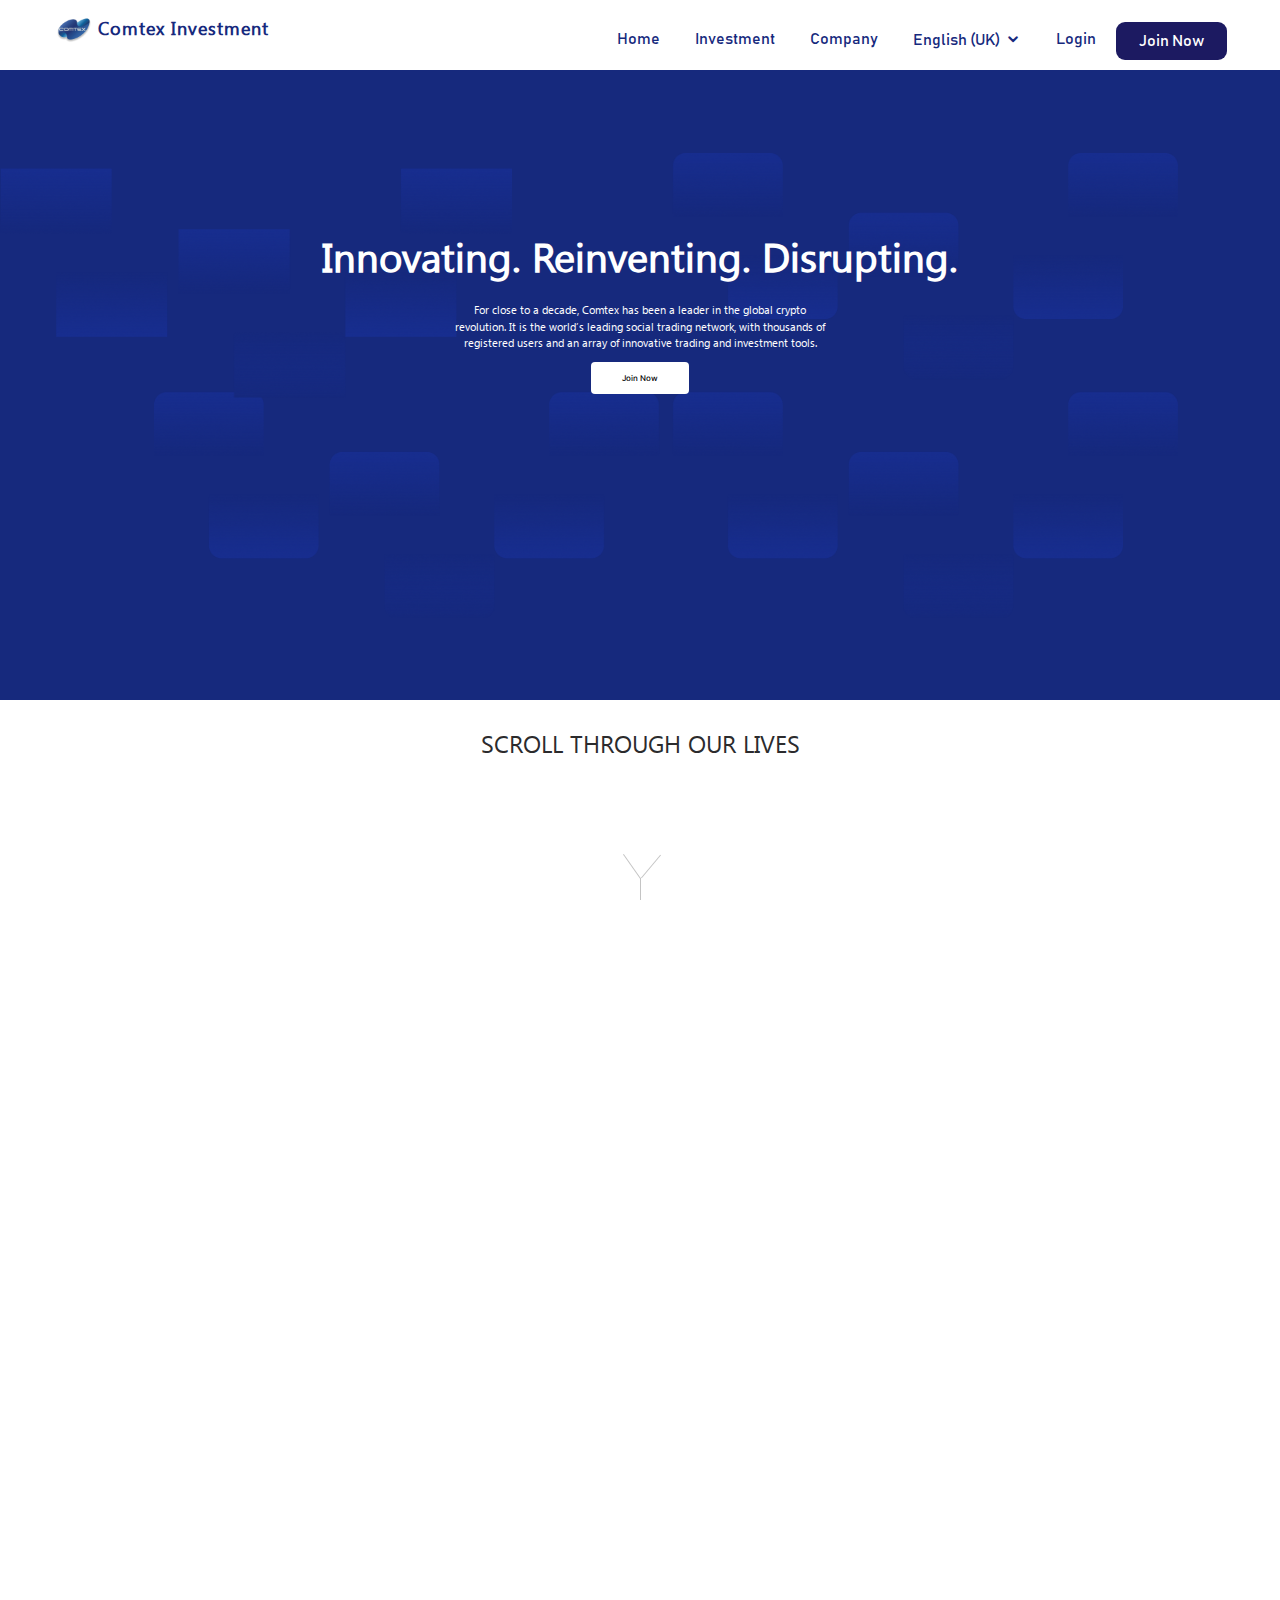
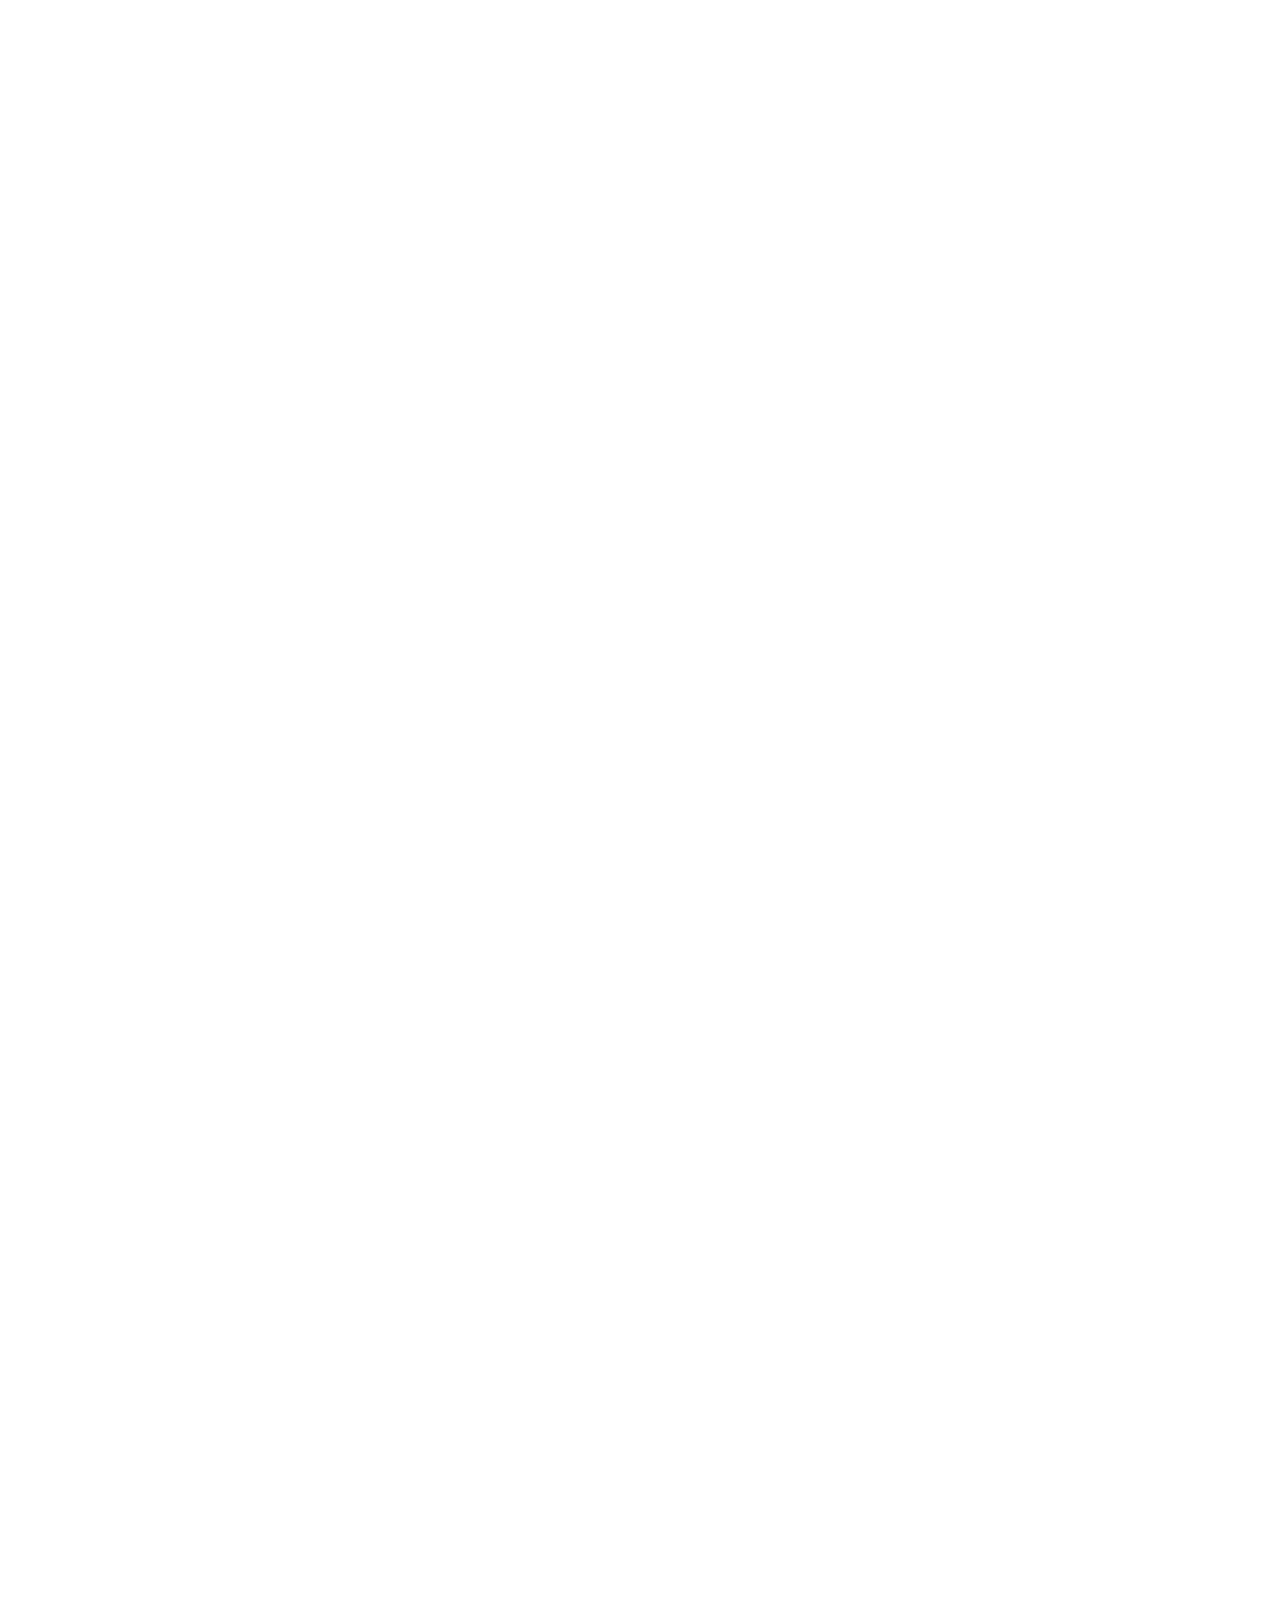
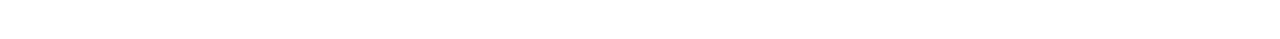
<file: company.html>
<!DOCTYPE html>
<html lang="en">
   <head>
      <meta charset="UTF-8">
      <meta http-equiv="X-UA-Compatible" content="IE=edge">
      <meta name="viewport" content="width=device-width, initial-scale=1.0">
      <title>Comtext Website</title>
      <link rel="stylesheet" type="text/css" href="./vendors/css/font-awesome.css">
      <link rel="stylesheet" href="./vendors/css/icofont.min.css">
      <link rel="stylesheet" type="text/css" href="./vendors/css/Normalize.css">
      <link rel="stylesheet" type="text/css" href="./vendors/css/bootstrap.css">
      <link rel="stylesheet" type="text/css" href="./vendors/css/navbar-fixed.css">
      <link rel="stylesheet" type="text/css" href="./resources/css/style.css">
      <link rel="stylesheet" type="text/css" href="./resources/css/responsive.css">
      <script src="http://ajax.googleapis.com/ajax/libs/jquery/1.10.2/jquery.min.js"></script>
   </head>
   <body>
      <!--------------------------START HEADER---------------------------->
      <header id="header" class=" d-flex align-items-center  header-transparent ">
         <div class="container-fluid d-flex align-items-center">
            <div class="logo mr-auto">
               <h1 class="text-light"><a href="index.html" class="logo_text">Comtex Investment</a></h1>
               <a href="index.html"><img src="./resources/img/logo-img/logo.png" alt="logo" class="img-fluid header_logo"></a>
            </div>
            <nav class="nav-menu d-none d-lg-block">
               <ul>
                  <li class="active"><a href="index.html" target="blank">Home</a></li>
                  <li><a href="index.html" target="blank">Investment</a></li>
                  <li><a href="company.html" target="blank">Company</a></li>
                  <li class="drop-down">
                     <a href="">English (UK)</a>
                     <ul>
                        <li><a href="#">Drop Down 1</a></li>
                        <li><a href="#">Drop Down 2</a>
                        </li>
                        <li><a href="#">Drop Down 3</a></li>
                     </ul>
                  </li>
                  <li><a href="login.html" target="blank">Login</a></li>
                  <li class="nav-item">
                     <a class="nav-link btn-join" href="index.html" target="blank">Join Now</a>
                  </li>
               </ul>
            </nav>
            <!-- .nav-menu -->
         </div>
      </header>
      <!-- End Header -->
      <!--------------------------END HEADER AREA-------------------------->
      <!--------------------------MAIN AREA----------------------------------->
      <main>
         <!--------------------------COMPANY BANNER---------------------------->
         <section id="company_banner">
            <div class="company_b">
               <div class="container-fluid">
                  <div class="inner_content">
                     <div class="row">
                        <div class="col-sm-12">
                           <h1>Innovating. Reinventing. Disrupting.</h1>
                           <p class="litle_description">For close to a decade, Comtex has been a leader in the global crypto <br> revolution. It is the world’s leading social trading network, with thousands of <br> registered users and an array of innovative trading and investment tools.</p>
                           <a href="#" class="btn global_btn">Join Now</a>
                        </div>
                     </div>
                  </div>
               </div>
            </div>
         </section>
         <!--------------------------COMPANY BANNER---------------------------->
         <!--------------------------SCROLL THROUGH---------------------------->
         <section id="scroll_through">
            <div class="container">
               <div class="line"></div>
               <h6>SCROLL THROUGH OUR LIVES
               </h6>
               <div class="row row_scroll">
                  <div class="col-md-6">
                     <div class="left_comtext">
                        <div class="small_context_content">
                           <span class="month">May</span><br>
                           <span class="year">2007</span>
                        </div>
                        <div class="down_line"></div>
                        <div class="comtext_born">
                           <p class="born">Comtex is born 
                           </p>
                           <p class="text-justify">
                              Three entrepreneurs set out to disrupt the world <br> of trading. Their mission: To make trading <br> accessible to anyone, create an avenue for crypto <br> investment anywhere, and reduce dependency <br> on traditional financial institutions.
                           </p>
                        </div>
                        <div class="varius_coin">
                           <img src="./resources/img/various_coinn.png" alt="various-coin" class="img-fluid">
                        </div>
                     </div>
                  </div>
                  <div class="col-md-6">
                     <div class="right_comtext">
                        <img src="./resources/img/comtex.png" alt="comtex" class="img-fluid">
                        <h2 class="limited">Comtex Investment <br> Limited</h2>
                        <div class="wraping_item">
                           <div class="scroll_context_content text-left">
                              <span class="month">June</span><br>
                              <span class="year">2014</span>
                           </div>
                           <div class="down_line_2"></div>
                           <div class="adding_crypto text-left mt-4">
                              <p class="adding">Adding Cryptocurrencies 
                              </p>
                              <p class="text-justify">
                                 After pioneering Bitcoin trading in 2010 via CFDs, Comtex expanded its cryptocurrency offering, enabling clients to trade and invest in Bitcoin, Ethereum, XRP (by Ripple Labs), Litecoin, and other popular cryptocurrencies.
                              </p>
                           </div>
                        </div>
                     </div>
                  </div>
               </div>
            </div>
            <div class="bg-light scroll_down_part">
               <div class="container">
                  <div class="row row_down">
                     <div class="col-md-6">
                        <div class="left_comtext">
                           <div class="small_context_content">
                              <span class="month">May</span><br>
                              <span class="year">2007</span>
                           </div>
                           <div class="down_line"></div>
                           <div class="comtext_born">
                              <p class="born">Comtex is born 
                              </p>
                              <p class="text-justify">
                                 Three entrepreneurs set out to disrupt the world <br> of trading. Their mission: To make trading <br> accessible to anyone, create an avenue for crypto <br> investment anywhere, and reduce dependency <br> on traditional financial institutions.
                              </p>
                           </div>
                        </div>
                     </div>
                     <div class="col-md-6">
                        <img src="./resources/img/platform_img.png" alt="platform" class="img-fluid platform">
                     </div>
                  </div>
               </div>
            </div>
         </section>
         <!--------------------------SCROLL THROUGH---------------------------->
         <!--------------------------HELP CENTER------------------------------->
         <section id="help_center" class="text-center">
            <div class="container">
               <h6>Help Centre</h6>
               <div class="row">
                  <div class="col-md-12">
                     <div class="form-group has-search">
                        <input type="text" placeholder="Type your question here" class="">
                        <i class="fa fa-search"></i>
                     </div>
                     <span>Customer Service</span>
                     <span>Complaints Procedure</span>
                  </div>
               </div>
            </div>
         </section>
         <!--------------------------HELP CENTER------------------------------->
         <!-----------------------OFFICE SECTION------------------------------->
         <section id="our_office">
            <div class="container">
               <h6>Our Office </h6>
               <div class="row">
                  <div class="col-md-12">
                     <div class="office_info">
                        <h5>Malta (Birzebbugia)</h5>
                        <p class="office_intro">Suite 360 , 13 Curate French Street, Birzebbugia, Malta.</p>
                        <div class="office_contract">
                           <div class="left_info">
                              <h4>Queries & Escalation</h4>
                              <p>For complaints: help@comtex.com</p>
                           </div>
                           <div class="right_info">
                              <h4>Customer Service </h4>
                              <p>For enquiry: support@comtex.com</p>
                           </div>
                        </div>
                     </div>
                  </div>
               </div>
            </div>
         </section>
         <!-----------------------OFFICE SECTION------------------------------->
      </main>
      <!--------------------------MAIN AREA----------------------------------->
      <!--------------------------SATRT FOOTER-------------------------------->
      <footer>
         <div class="container-fluid">
            <div class="row">
               <div class="col-12 col-sm-12 col-md-5 col-lg-5">
                  <div class="logo mr-auto">
                     <h1 class="text-light"><a href="index.html" class="logo_text">Comtex Investment</a></h1>
                     <a href="index.html"><img src="./resources/img/logo-img/logo.png" alt="logo" class="img-fluid footer_logo"></a>
                  </div>
                  <p class="footer_para">Comtex Investment is the world’s <br> leading social trading platform, which <br> offers investing in cryptocurrencies, <br> as well as trading CFD with different <br> underlying assets.
                  </p>
               </div>
               <div class="col-12 col-sm-12 col-md-2 col-lg-2">
                  <h6>Company</h6>
                  <ul class="company_list">
                     <li><a href="#">About us</a></li>
                     <li><a href="#">Business Contact</a></li>
                     <li><a href="#">Terms</a></li>
                     <li><a href="#">Privacy</a></li>
                  </ul>
               </div>
               <div class="col-12 cl-sm-12 col-md-2 col-lg-2">
                  <h6>Privacy</h6>
                  <ul class="investment">
                     <li><a href="#">Pricing</a></li>
                     <li><a href="#">Contract </a></li>
                     <li><a href="#">FAQ</a></li>
                  </ul>
               </div>
               <div class="col-12 col-sm-12 col-md-2 col-lg-2">
                  <h6>Support</h6>
                  <ul class="support">
                     <li><a href="#">About us</a></li>
                     <li><a href="#">Business Contact</a></li>
                     <li><a href="#">Terms</a></li>
                     <li><a href="#">Privacy</a></li>
                  </ul>
               </div>
            </div>
            <div class="row">
               <div class="col-12 col-sm-12 col-md-4 col-lg-4 copy-right">
                  <p class="copyright">Copyright © 2007 Comtex Limited, <br>
                     All Rights Reserved.
                  </p>
               </div>
               <div class="col-12 col-sm-12 col-md-4 offset-md-4">
                  <ul class="social">
                     <li><a href="#"><i class="fa fa-linkedin"></i></a></li>
                     <li><a href="#"><i class="fa fa-twitter"></i></a></li>
                     <li><a href="#"><i class="fa fa-facebook"></i></a></li>
                     <li><a href="#"><i class="fa fa-instagram"></i></a></li>
                  </ul>
               </div>
            </div>
         </div>
      </footer>
      <!--------------------------END FOOTER------------------------------->
      <!------------------JS-------------->
      <script src="./vendors/js/bootstrap.min.js"></script>
      <script src="./vendors/js/navbar-fixed.js"></script>
      <script src="./vendors/js/smooth-scroll.min.js"></script>
      <script src="./resources/js/app.js"></script>
   </body>
</html>
</file>
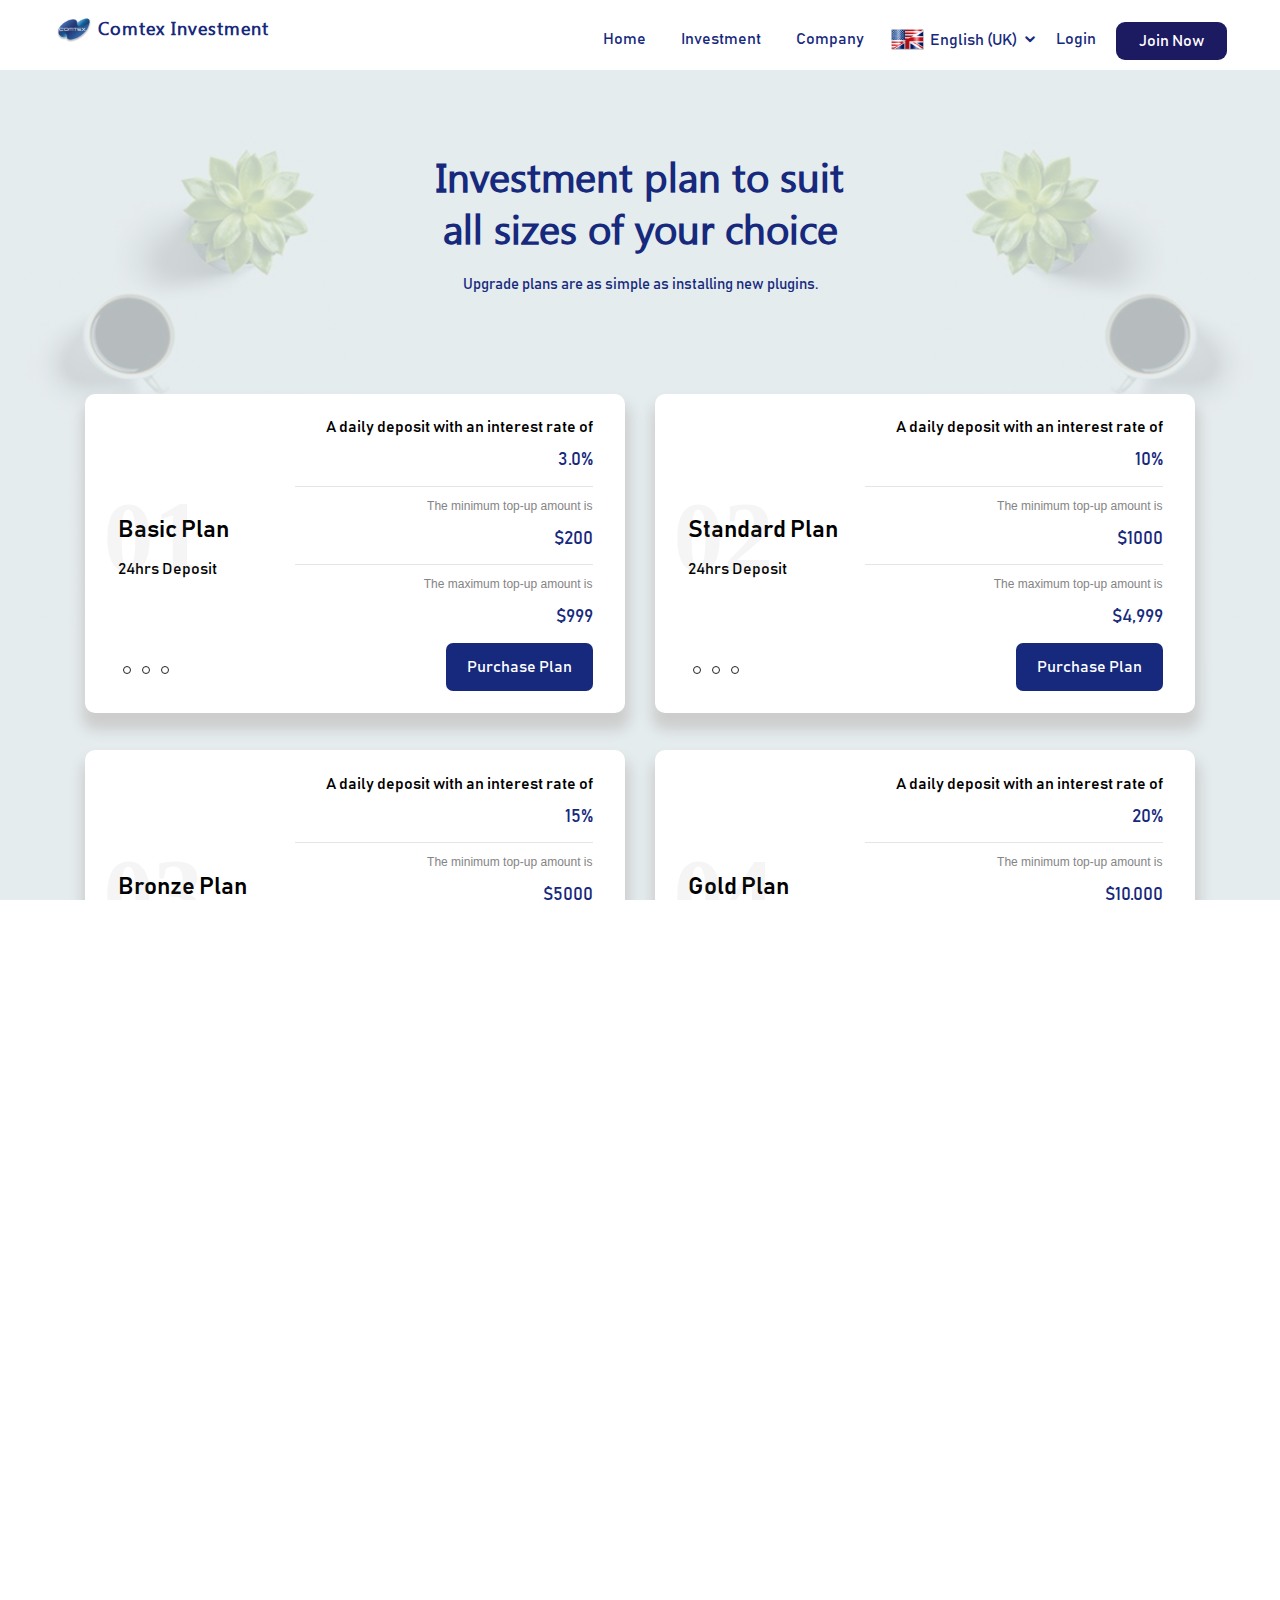
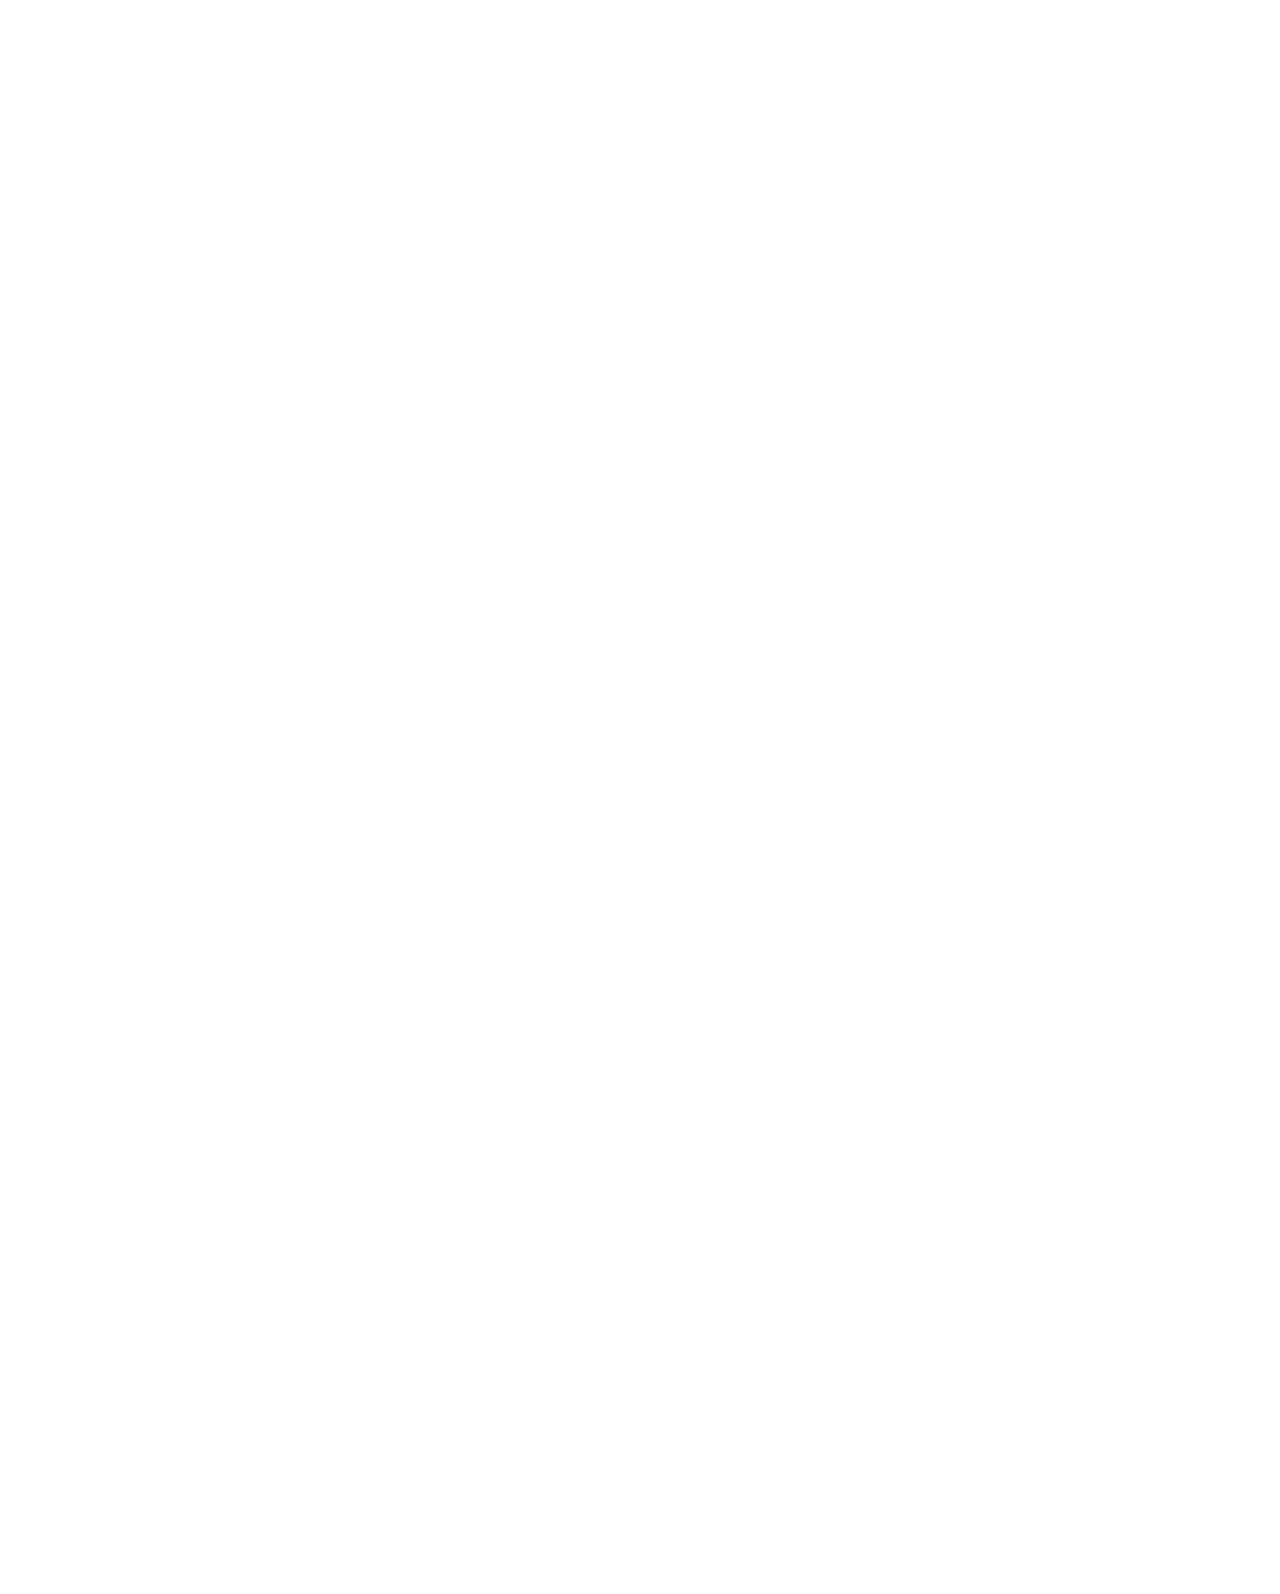
<file: investment.html>
<!DOCTYPE html>
<html lang="en">
   <head>
      <meta charset="UTF-8">
      <meta http-equiv="X-UA-Compatible" content="IE=edge">
      <meta name="viewport" content="width=device-width, initial-scale=1.0">
      <title>Comtext Website</title>
      <link rel="stylesheet" type="text/css" href="./vendors/css/font-awesome.css">
      <link rel="stylesheet" href="./vendors/css/icofont.min.css">
      <link rel="stylesheet" type="text/css" href="./vendors/css/Normalize.css">
      <link rel="stylesheet" type="text/css" href="./vendors/css/bootstrap.css">
      <link rel="stylesheet" type="text/css" href="./vendors/css/navbar-fixed.css">
      <link rel="stylesheet" type="text/css" href="./resources/css/style.css">
      <link rel="stylesheet" type="text/css" href="./resources/css/responsive.css">
      <script src="http://ajax.googleapis.com/ajax/libs/jquery/1.10.2/jquery.min.js"></script>
   </head>
   <body>
      <header id="header" class=" d-flex align-items-center  header-transparent ">
         <div class="container-fluid d-flex align-items-center">
            <div class="logo mr-auto">
               <h1 class="text-light"><a href="index.html" class="logo_text">Comtex Investment</a></h1>
               <a href="index.html"><img src="./resources/img/logo-img/logo.png" alt="logo" class="img-fluid header_logo"></a>
            </div>
            <nav class="nav-menu d-none d-lg-block">
               <ul>
                  <li class="active"><a href="index.html">Home</a></li>
                  <li><a href="investment.html" target="blank">Investment</a></li>
                  <li><a href="company.html" target="blank">Company</a></li>
                  <li class="drop-down flag_parent">
                     <img src="./resources/img/englishflag.png" alt="flag" class="img-fluid english_flag">
                     <a href="">English (UK)</a>
                     <ul>
                        <li><a href="#">Abdul</a></li>
                        <li><a href="#">Abdul</a>
                        </li>
                        <li><a href="#">Abdul</a></li>
                     </ul>
                  </li>
                  <li><a href="login.html" target="blank">Login</a></li>
                  <li class="nav-item">
                     <a class="nav-link btn-join" href="index.html" target="blank">Join Now</a>
                  </li>
               </ul>
            </nav>
            <!-- .nav-menu -->
         </div>
      </header>
      <!--------------------------MAIN AREA----------------------------------->
      <main>
         <!---------------------START INVESTMENT BANNER----------------------->
         <section id="investment_banner">
            <div class="overlay">
               <div class="container">
                  <div class="investment_inner">
                     <img src="./resources/img/background-img/investmentbg_right.png" alt="right-img" class="right_img img-fluid">
                     <img src="./resources/img/background-img/investmentbg_left.png" alt="left-img" class="left_img img-fluid">
                     <div class="row">
                        <div class="col-md-12 investment">
                           <h1><strong>Investment</strong> plan <strong>to suit<br></strong> 
                              all <strong>sizes</strong> of your <strong>choice</strong>
                           </h1>
                           <p class="head_description">Upgrade plans are as simple as installing new plugins.</p>
                        </div>
                     </div>
                     <div class="row mt-5">
                        <div class="col-lg-6 text-right">
                           <div class="card" style="width: 54rem;">
                              <div class="card-body">
                                 <div class="d-flex flex-row">
                                    <div class="basic_sites">
                                       <div class="basic_plan">
                                          <span class="text_number">01</span>
                                          <h5>Basic Plan</h5>
                                          <span>24hrs Deposit</span>
                                          <ul class="plan_dots">
                                             <li></li>
                                             <li></li>
                                             <li></li>
                                          </ul>
                                       </div>
                                    </div>
                                    <div class="plan_info">
                                       <h6>A daily deposit with an interest rate of</h6>
                                       <span class="percent_plan">3.0%</span>
                                       <hr>
                                       <p class="plan_small_info">The minimum top-up amount is</p>
                                       <span class="percent_plan">$200</span>
                                       <hr>
                                       <p class="plan_small_info">The maximum top-up amount is</p>
                                       <span class="percent_plan">$999</span>
                                       <a class="btn btn-link btn_plan">Purchase Plan</a>
                                    </div>
                                 </div>
                              </div>
                           </div>
                           <div class="card" style="width: 54rem;">
                              <div class="card-body">
                                 <div class="d-flex flex-row">
                                    <div class="basic_sites">
                                       <div class="basic_plan">
                                          <span class="text_number">03</span>
                                          <h5>Bronze Plan</h5>
                                          <span>2 Day Duration</span>
                                          <ul class="plan_dots">
                                             <li></li>
                                             <li></li>
                                             <li></li>
                                          </ul>
                                       </div>
                                    </div>
                                    <div class="plan_info">
                                       <h6>A daily deposit with an interest rate of</h6>
                                       <span class="percent_plan">15%</span>
                                       <hr>
                                       <p class="plan_small_info">The minimum top-up amount is</p>
                                       <span class="percent_plan">$5000</span>
                                       <hr>
                                       <p class="plan_small_info">The maximum top-up amount is</p>
                                       <span class="percent_plan">$9,999</span>
                                       <a class="btn btn-link btn_plan">Purchase Plan</a>
                                    </div>
                                 </div>
                              </div>
                           </div>
                        </div>
                        <div class="col-lg-6 text-right">
                           <div class="card" style="width: 54rem;">
                              <div class="card-body">
                                 <div class="d-flex flex-row">
                                    <div class="basic_sites">
                                       <div class="basic_plan">
                                          <span class="text_number">02</span>
                                          <h5>Standard Plan</h5>
                                          <span>24hrs Deposit</span>
                                          <ul class="plan_dots">
                                             <li></li>
                                             <li></li>
                                             <li></li>
                                          </ul>
                                       </div>
                                    </div>
                                    <div class="plan_info">
                                       <h6>A daily deposit with an interest rate of</h6>
                                       <span class="percent_plan">10%</span>
                                       <hr>
                                       <p class="plan_small_info">The minimum top-up amount is</p>
                                       <span class="percent_plan">$1000</span>
                                       <hr>
                                       <p class="plan_small_info">The maximum top-up amount is</p>
                                       <span class="percent_plan">$4,999</span>
                                       <a class="btn btn-link btn_plan">Purchase Plan</a>
                                    </div>
                                 </div>
                              </div>
                           </div>
                           <div class="card" style="width: 54rem;">
                              <div class="card-body">
                                 <div class="d-flex flex-row">
                                    <div class="basic_sites">
                                       <div class="basic_plan">
                                          <span class="text_number">04</span>
                                          <h5>Gold Plan</h5>
                                          <span>7 Day Duration</span>
                                          <ul class="plan_dots">
                                             <li></li>
                                             <li></li>
                                             <li></li>
                                          </ul>
                                       </div>
                                    </div>
                                    <div class="plan_info">
                                       <h6>A daily deposit with an interest rate of</h6>
                                       <span class="percent_plan">20%</span>
                                       <hr>
                                       <p class="plan_small_info">The minimum top-up amount is</p>
                                       <span class="percent_plan">$10,000</span>
                                       <hr>
                                       <p class="plan_small_info">The maximum top-up amount is</p>
                                       <span class="percent_plan">$49,000</span>
                                       <a class="btn btn-link btn_plan">Purchase Plan</a>
                                    </div>
                                 </div>
                              </div>
                           </div>
                        </div>
                     </div>
                     <div class="row">
                        <div class="col-md-12">
                           <div class="card" style="width: 54rem;">
                              <div class="card-body">
                                 <div class="d-flex flex-row">
                                    <div class="basic_sites">
                                       <div class="basic_plan">
                                          <span class="text_number">05</span>
                                          <h5>Premium Plan</h5>
                                          <span>7 Day Duration</span>
                                          <ul class="plan_dots">
                                             <li></li>
                                             <li></li>
                                             <li></li>
                                          </ul>
                                       </div>
                                    </div>
                                    <div class="plan_info">
                                       <h6>A daily deposit with an interest rate of</h6>
                                       <span class="percent_plan">30%</span>
                                       <hr>
                                       <p class="plan_small_info">The minimum top-up amount is</p>
                                       <span class="percent_plan">$50,000</span>
                                       <hr>
                                       <p class="plan_small_info">The maximum top-up amount is</p>
                                       <span class="percent_plan">$500,000</span>
                                       <a class="btn btn-link btn_plan">Purchase Plan</a>
                                    </div>
                                 </div>
                              </div>
                           </div>
                        </div>
                     </div>
                  </div>
               </div>
            </div>
         </section>
         <!---------------------END INVESTMENT BANNER------------------------->
         <!---------------------CONTRACT TEAM--------------------------------->
         <section id="contract_team">
            <div class="container">
               <h6 class="contract_head">Contract Term</h6>
               <div class="row">
                  <div class="col-md-12">
                     <p class="text-justify contract_para">Your investment services will run for as long as you want them to, hence, keep investing even in cases where your daily investment reward falls below what you started with. This way, you will always have the potential to produce cryptocurrencies as market conditions increase.</p>
                     <p class="contract_para">daily investment outputs are variable and are determined by these factors: the investment plan selected, the Bitcoin vs USD exchange rates, The first two factors are predictable and you can control them, and we do our best to keep our data centers running at their maximum capability for you. You can make more enquiry by mailing or live chatting one of our support team.</p>
                  </div>
               </div>
            </div>
         </section>
         <!---------------------CONTRACT TEAM--------------------------------->
         <!---------------------CURRENCY ACCEPT--------------------------------->
         <section id="currency_accept">
            <div class="container">
               <h3>We accept an ever-expanding variety of cryptocurrencies</h3>
               <div class="row">
                  <div class="col-md-12">
                     <div class="currency">
                        <span><img src="./resources/img/logo-img/bitcoin_logo.png" alt="bitcoin" class="img-fluid bitcoin"></span>
                        <span><img src="./resources/img/logo-img/etherium_logo.png" alt="etherium" class="img-fluid mt-5"></span>
                        <span><img src="./resources/img/logo-img/tether_logo.png" alt="tether" class="img-fluid mt-5"></span>
                        <span><img src="./resources/img/logo-img/litecoin_logo.png" alt="litecoin" class="img-fluid mt-0"></span>
                        <span><img src="./resources/img/logo-img/tron_logo.png" alt="tron" class="img-fluid mr-5"></span>
                        <span><img src="./resources/img/logo-img/payer_logo.png" alt="payer" class="img-fluid ml-5 mt-5"></span>
                        <span><img src="./resources/img/logo-img/perfect-money_logo.png" alt="perfect" class="img-fluid mt-0"></span>
                     </div>
                  </div>
               </div>
            </div>
         </section>
         <!---------------------CURRENCY ACCEPT--------------------------------->
         <!---------------------VIDEO AREA-------------------------------------->
         <section id="vide_area">
            <div class="container">
               <div class="row">
                  <div class="col-md-6">
                     <div class="today">
                        <h5>Start Investing today</h5>
                        <p class="head_description">Your account is set up in fes seconds and ready to <br> run!
                        </p>
                        <p class="head_description">Just choose your favorite cryptocurrency or <br> investment plan and get started in minutes!</p>
                        <a href="#" class="btn global_btn">Join Now</a>
                     </div>
                  </div>
                  <div class="col-md-6">
                     <img src="./resources/img/video_img.png" alt="video-img" class="img-fluid">
                  </div>
               </div>
            </div>
         </section>
         <!---------------------VIDEO AREA-------------------------------------->
      </main>
      <!--------------------------MAIN AREA----------------------------------->
      <!--------------------------START FOOTER------------------------------->
      <footer>
         <div class="container-fluid">
            <div class="row">
               <div class="col-12 col-sm-12 col-md-5 col-lg-5">
                  <div class="logo mr-auto">
                     <h1 class="text-light"><a href="index.html" class="logo_text">Comtex Investment</a></h1>
                     <a href="index.html"><img src="./resources/img/logo-img/logo.png" alt="logo" class="img-fluid footer_logo"></a>
                  </div>
                  <p class="footer_para">Comtex Investment is the world’s <br> leading social trading platform, which <br> offers investing in cryptocurrencies, <br> as well as trading CFD with different <br> underlying assets.
                  </p>
               </div>
               <div class="col-12 col-sm-12 col-md-2 col-lg-2">
                  <h6>Company</h6>
                  <ul class="company_list">
                     <li><a href="#">About us</a></li>
                     <li><a href="#">Business Contact</a></li>
                     <li><a href="#">Terms</a></li>
                     <li><a href="#">Privacy</a></li>
                  </ul>
               </div>
               <div class="col-12 cl-sm-12 col-md-2 col-lg-2">
                  <h6>Privacy</h6>
                  <ul class="investment">
                     <li><a href="#">Pricing</a></li>
                     <li><a href="#">Contract </a></li>
                     <li><a href="#">FAQ</a></li>
                  </ul>
               </div>
               <div class="col-12 col-sm-12 col-md-2 col-lg-2">
                  <h6>Support</h6>
                  <ul class="support">
                     <li><a href="#">About us</a></li>
                     <li><a href="#">Business Contact</a></li>
                     <li><a href="#">Terms</a></li>
                     <li><a href="#">Privacy</a></li>
                  </ul>
               </div>
            </div>
            <div class="row">
               <div class="col-12 col-sm-12 col-md-4 col-lg-4 copy-right">
                  <p class="copyright">Copyright © 2007 Comtex Limited, <br>
                     All Rights Reserved.
                  </p>
               </div>
               <div class="col-12 col-sm-12 col-md-4 offset-md-4">
                  <ul class="social">
                     <li><a href="#"><i class="fa fa-linkedin"></i></a></li>
                     <li><a href="#"><i class="fa fa-twitter"></i></a></li>
                     <li><a href="#"><i class="fa fa-facebook"></i></a></li>
                     <li><a href="#"><i class="fa fa-instagram"></i></a></li>
                  </ul>
               </div>
            </div>
         </div>
      </footer>
      <!--------------------------FREEQUNTLY ASK------------------------------->
      <!------------------JS-------------->
      <script src="./vendors/js/bootstrap.min.js"></script>
      <script src="./vendors/js/navbar-fixed.js"></script>
      <script src="./vendors/js/smooth-scroll.min.js"></script>
      <script src="./resources/js/app.js"></script>
   </body>
</html>
</file>
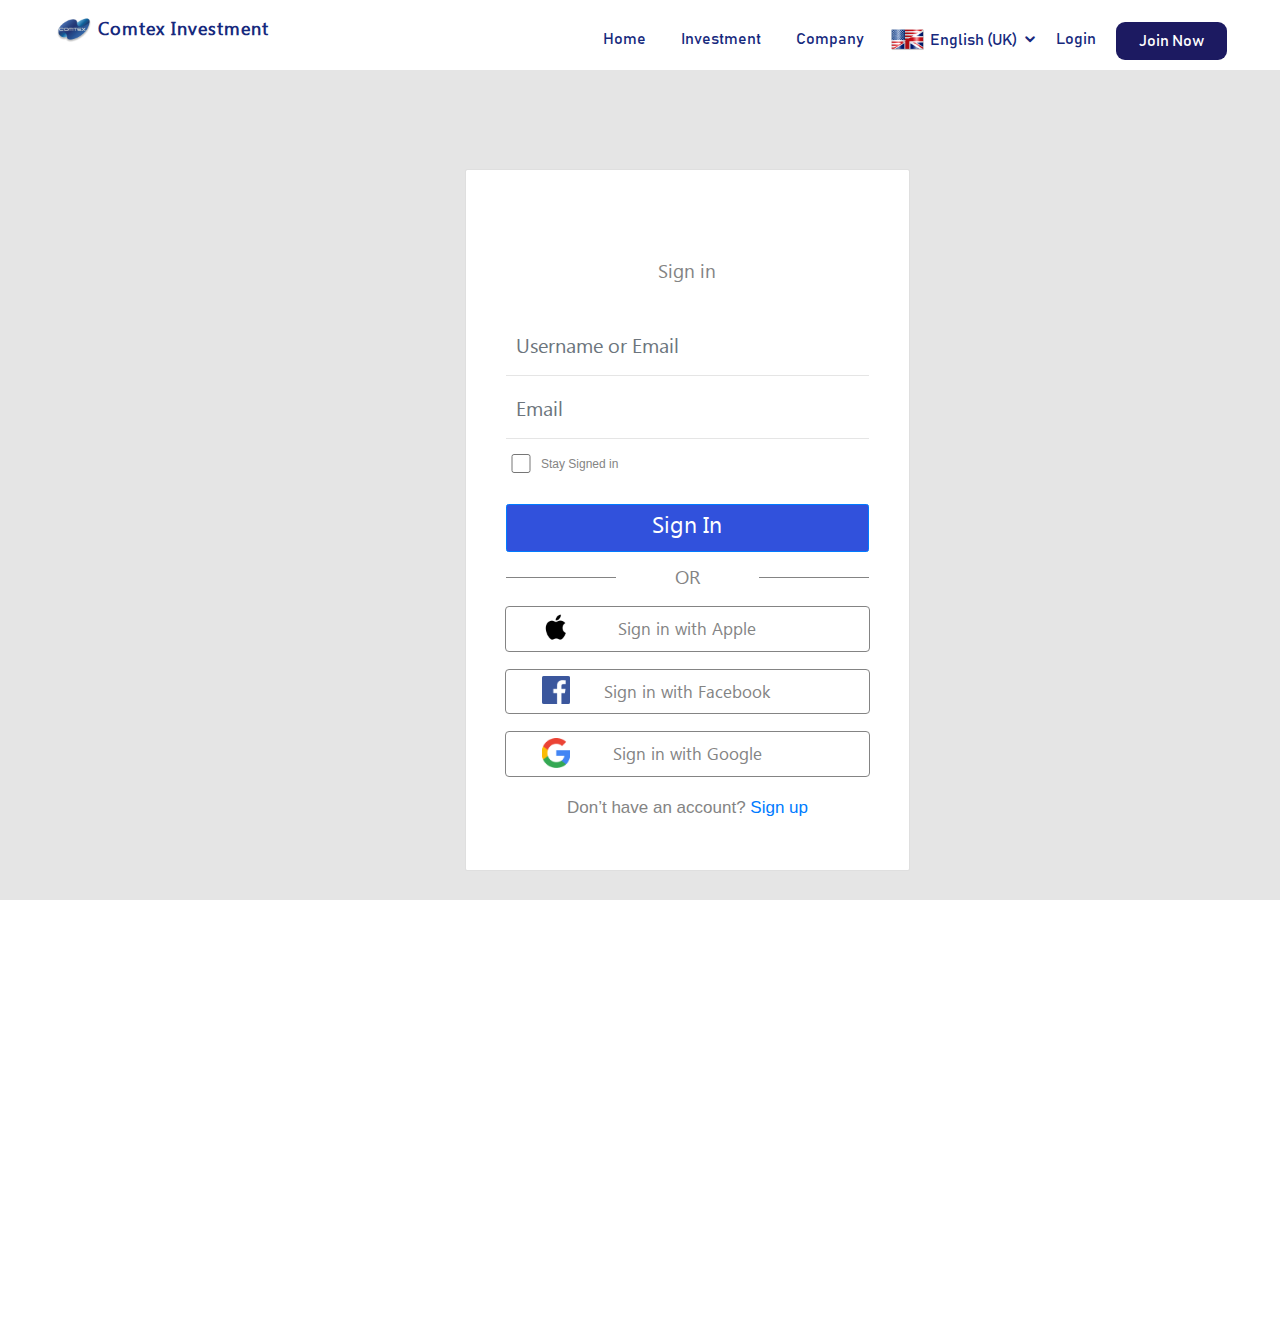
<file: login.html>
<!DOCTYPE html>
<html lang="en">
   <head>
      <meta charset="UTF-8">
      <meta http-equiv="X-UA-Compatible" content="IE=edge">
      <meta name="viewport" content="width=device-width, initial-scale=1.0">
      <title>Comtext Website</title>
      <link rel="stylesheet" type="text/css" href="./vendors/css/font-awesome.css">
      <link rel="stylesheet" href="./vendors/css/icofont.min.css">
      <link rel="stylesheet" type="text/css" href="./vendors/css/Normalize.css">
      <link rel="stylesheet" type="text/css" href="./vendors/css/bootstrap.css">
      <link rel="stylesheet" type="text/css" href="./vendors/css/navbar-fixed.css">
      <link rel="stylesheet" type="text/css" href="./resources/css/style.css">
      <link rel="stylesheet" type="text/css" href="./resources/css/responsive.css">
      <script src="http://ajax.googleapis.com/ajax/libs/jquery/1.10.2/jquery.min.js"></script>
   </head>
   <body>
        <!--------------------------START HEADER AREA-------------------------->
        <header id="header" class=" d-flex align-items-center  header-transparent ">
         <div class="container-fluid d-flex align-items-center">
      
           <div class="logo mr-auto">
             <h1 class="text-light"><a href="index.html" class="logo_text">Comtex Investment</a></h1>
             <a href="index.html"><img src="./resources/img/logo-img/logo.png" alt="logo" class="img-fluid header_logo"></a>
           </div>
      
           <nav class="nav-menu d-none d-lg-block">
             <ul>
               <li class="active"><a href="index.html" target="blank">Home</a></li>
               <li><a href="investment.html" target="blank">Investment</a></li>
               <li><a href="company.html" target="blank">Company</a></li>
               <li class="drop-down flag_parent">
                  <img src="./resources/img/englishflag.png" alt="flag" class="img-fluid english_flag">
                  <a href="">English (UK)</a>
                 <ul>
                   <li><a href="#">Abdul</a></li>
                   <li><a href="#">Abdul</a>
                   </li>
                   <li><a href="#">Abdul</a></li>
                 </ul>
               </li>
               <li><a href="login.html" target="blank">Login</a></li>
               <li class="nav-item">
                 <a class="nav-link btn-join" href="index.html" target="blank">Join Now</a>
              </li>
      
             </ul>
           </nav><!-- .nav-menu -->
      
         </div>
       </header>
           <!--------------------------END HEADER AREA-------------------------->
      <!-------------------------LOGIN AREA--------------------------------->
      <section id="login_form">
         <div class="container">
            <div class="row">
               <div class="col-xl-5 offset-xl-4 col-lg-6 offset-lg-4 col-md-8  col-sm-9 offset-sm-2 col-9 offset-1 text-center">
                  <div class="card card-form">
                     <div class="card-body">
                        <h3>Sign in</h3>
                        <form id="form" class="form-of">
                           <div class="form-group form-own success">
                              <input type="text" placeholder="Username or Email" class="form-control form-control-lg" name="username" id="username">
                              <hr>
                           </div>
                           <div class="form-group form-own error">
                              <input type="email" placeholder="Email" class="form-control form-control-lg" name="email">
                              <hr>
                           </div>
                           <div class="check-box">
                              <input type="checkbox">
                              <span>Stay Signed in</span>
                           </div>
                           <input type="submit" value="Sign In" class="btn btn-primary btn-block submit_btn">
                           <div class="log_or">
                              <h6>OR</h6>
                              <button type="button" class="btn btn-lg btn-block">Sign in with Apple
                              <img src="./resources/img/apple.png" alt="apple" class="img-fluid">
                              </button>
                              <button type="button" class="btn btn-lg btn-block">Sign in with Facebook
                              <img src="./resources/img/facebook.png" alt="facebook" class="img-fluid">
                              </button>
                              <button type="button" class="btn btn-lg btn-block">Sign in with Google
                              <img src="./resources/img/google.png" alt="google" class="img-fluid">
                              </button>
                              <div class="have_account">
                                 <p class="text-justify">Don’t have an account? <a href="javascript(void)">Sign up</a></p>
                              </div>
                           </div>
                        </form>
                     </div>
                  </div>
               </div>
            </div>
         </div>
      </section>
      <!-------------------------LOGIN AREA--------------------------------->
      <footer>
         <div class="container-fluid">
            <div class="row">
               <div class="col-12 col-sm-12 col-md-5 col-lg-5">
                  <div class="logo mr-auto">
                     <h1 class="text-light"><a href="index.html" class="logo_text">Comtex Investment</a></h1>
                     <a href="index.html"><img src="./resources/img/logo-img/logo.png" alt="logo" class="img-fluid footer_logo"></a>
                   </div>
                  <p class="footer_para">Comtex Investment is the world’s <br> leading social trading platform, which <br> offers investing in cryptocurrencies, <br> as well as trading CFD with different <br> underlying assets.
                  </p>
               </div>
               <div class="col-12 col-sm-12 col-md-2 col-lg-2">
                  <h6>Company</h6>
                  <ul class="company_list">
                     <li><a href="#">About us</a></li>
                     <li><a href="#">Business Contact</a></li>
                     <li><a href="#">Terms</a></li>
                     <li><a href="#">Privacy</a></li>
                  </ul>
               </div>
               <div class="col-12 cl-sm-12 col-md-2 col-lg-2">
                  <h6>Privacy</h6>
                  <ul class="investment">
                     <li><a href="#">Pricing</a></li>
                     <li><a href="#">Contract </a></li>
                     <li><a href="#">FAQ</a></li>
                  </ul>
               </div>
               <div class="col-12 col-sm-12 col-md-2 col-lg-2">
                  <h6>Support</h6>
                  <ul class="support">
                     <li><a href="#">About us</a></li>
                     <li><a href="#">Business Contact</a></li>
                     <li><a href="#">Terms</a></li>
                     <li><a href="#">Privacy</a></li>
                  </ul>
               </div>
            </div>
            <div class="row">
               <div class="col-12 col-sm-12 col-md-4 col-lg-4 copy-right">
                  <p class="copyright">Copyright © 2007 Comtex Limited, <br>
                     All Rights Reserved.
                  </p>
               </div>
               <div class="col-12 col-sm-12 col-md-4 offset-md-4">
                  <ul class="social">
                     <li><a href="#"><i class="fa fa-linkedin"></i></a></li>
                     <li><a href="#"><i class="fa fa-twitter"></i></a></li>
                     <li><a href="#"><i class="fa fa-facebook"></i></a></li>
                     <li><a href="#"><i class="fa fa-instagram"></i></a></li>
                  </ul>
               </div>
            </div>
         </div>
      </footer>
      <!------------------JS-------------->
      <script src="./vendors/js/bootstrap.min.js"></script>
      <script src="./vendors/js/navbar-fixed.js"></script>
      <script src="./vendors/js/smooth-scroll.min.js"></script>
      <script src="./resources/js/app.js"></script>
   </body>
</html>
</file>
<file: vendors/css/navbar-fixed.css>
html, body {
  height: 100%;
}

.container-fluid > .container, .container > .row {
  height: 100%;
}

/* nav */
nav {
  min-height: 3.5rem;
}
nav.fixed-top {
  padding: 0.5rem;
}
nav.bg-primary li a {
  color: #fff !important;
}
nav li a.active {
  padding: .2rem .4rem;
  color: #0275d8 !important;
  background-color: #fff;
  border-radius: .2rem;
  margin: .3rem 0.6rem;
}
nav .navbar-collapse.collapsing ul,
nav .navbar-collapse.show ul {
  margin-top: 3rem;
}
nav .navbar-collapse.collapsing li a,
nav .navbar-collapse.show li a  {
  padding: 0.5rem;
}

nav .navbar-collapse.show li a.active  {
  margin: 0;
}

.navbar-toggler {
  border: 0;
}

.bg-primary {
  color: #fff;
}
</file>
<file: resources/css/style.css>
@import url(../css/font.css);*{margin:0;padding:0;box-sizing:border-box}html{height:100%;overflow:hidden;font-size:62.5%}body{overflow-x:hidden;text-rendering:optimizeLegibility;-webkit-font-smoothing:antialiased;font-size:16px}h1,h2,h3,h4,h5,h6{margin-top:0;margin-bottom:.5em;color:rgba(0,0,0,.85);font-weight:500}ul{list-style:none}a{text-decoration:none}section{padding:30px 0}h1{color:#fff;font-size:40px;font-family:Segoe-UI;font-weight:600;line-height:52.2px;font-style:normal;color:#fff}h2{font-size:22px;font-weight:400;color:#fff;font-family:Segoe-UI;font-style:normal}h3{font-size:19px;font-family:Segoe-UI;font-weight:600;font-style:normal}ma{font-size:23px;font-weight:350;font-style:normal;font-family:Segoe-UI;color:#fff}h5{font-size:37px;font-weight:600;font-style:normal;font-family:Segoe-UI;color:#fff}h6{font-size:10px;font-weight:400;font-family:Segoe-UI;font-style:normal;color:#fff}p.head_description{font-size:15px;color:#16297d;font-family:Bahnschrift}p.litle_description{font-size:11px;font-family:Segoe-UI;color:#fff;font-weight:350}p.settup_text{font-size:18px;font-weight:300;font-style:normal;font-family:Segoe-UI;color:#5a5959}button{border:none!important;outline:0!important}.global_btn{background:#fff!important;color:#000!important;font-size:8px;font-weight:500;font-family:inter;padding:9px 30px;border-radius:4px;-webkit-border-radius:4px;-moz-border-radius:4px;-ms-border-radius:4px;-o-border-radius:4px;cursor:pointer}span.month{font-size:24px!important;color:#2d2e2f;font-weight:600;font-family:Segoe-UI;font-style:normal}span.year{font-size:44px;font-family:Segoe-UI;color:#2d2e2f;font-style:normal;font-weight:600;display:inline-block;margin-top:-11px}p.adding,p.born{font-size:20px;font-weight:600;font-family:Segoe-UI;color:#000}#header{height:70px;transition:all .5s;z-index:444997;transition:all .5s}#header .container-fluid{margin:0 3vw}#header .logo h1{font-size:28px;margin:0;padding:0;line-height:1;font-weight:700;letter-spacing:1px}#header .logo h1 a,#header .logo h1 a:hover{text-decoration:none}#header .logo h1 .logo_text{margin-left:45px;margin-top:4px;display:inline-block;color:#16297d;font-size:18px}#header .logo img{padding:0;max-height:40px;margin-top:-41px}.nav-menu,.nav-menu *{margin-top:3px;padding:0;list-style:none}.nav-menu>ul>li{position:relative;white-space:nowrap;float:left}.nav-menu a{display:block;position:relative;color:#16297d;padding:5px 15px 7px 15px;margin-left:5px;transition:.3s;font-size:16px;border-radius:50px;font-family:Bahnschrift}.nav-menu .active>a,.nav-menu a:hover,.nav-menu li:hover>a{text-decoration:none}.nav-menu li .btn-join,.nav-menu>a{background:#1c1a61;color:#fff!important;padding:7px 23px;border-radius:9px!important;-webkit-border-radius:9px!important;-moz-border-radius:9px!important;-ms-border-radius:9px!important;-o-border-radius:9px!important}.nav-menu .drop-down ul{display:block;position:absolute;left:0;top:calc(100% - 30px);z-index:99;opacity:0;visibility:hidden;padding:10px 0;background:#fff;box-shadow:0 0 30px rgba(127,137,161,.25);transition:ease all .3s;border-radius:15px;margin-top:5px}.nav-menu .drop-down:hover>ul{opacity:1;top:100%;visibility:visible}.nav-menu .drop-down li{min-width:180px;position:relative}.nav-menu li.flag_parent{margin-left:31px!important;margin-right:-17px}.nav-menu li .english_flag{position:absolute;left:-20px}.nav-menu .drop-down ul a{font-family:Bahnschrift;padding:10px 20px;font-size:14px;font-weight:300;text-transform:none;color:#2a2c39}.nav-menu .drop-down ul .active>a,.nav-menu .drop-down ul a:hover,.nav-menu .drop-down ul li:hover>a{color:#ef6603;background:0 0}.nav-menu .drop-down>a:after{content:"\ea99";font-family:IcoFont;padding-left:5px}.nav-menu .drop-down .drop-down ul{top:0;left:calc(100% - 30px)}.nav-menu .drop-down .drop-down:hover>ul{opacity:1;top:0;left:100%}.nav-menu .drop-down .drop-down>a{padding-right:35px}.nav-menu .drop-down .drop-down>a:after{content:"\eaa0";font-family:IcoFont;position:absolute;right:15px}@media (max-width:1366px){.nav-menu .drop-down .drop-down ul{left:-90%}.nav-menu .drop-down .drop-down:hover>ul{left:-100%}.nav-menu .drop-down .drop-down>a:after{content:"\ea9d"}}.mobile-nav{height:400px}.mobile-nav-toggle{position:relative;right:15px;float:right;top:15px;z-index:9998;border:0;background:0 0;font-size:24px;transition:all .4s;outline:0!important;line-height:1;cursor:pointer;text-align:right}.mobile-nav-toggle i{color:#16297d;font-weight:700;padding-right:10px}.mobile-nav{position:fixed;top:55px;right:15px;bottom:15px;left:15px;z-index:9999;overflow-y:auto;background:#fff;transition:ease-in-out .2s;opacity:0;visibility:hidden;border-radius:10px;padding:10px 0}.mobile-nav .english_flag{position:absolute!important;left:98px;top:136px;width:23px}.mobile-nav *{margin:0;padding:0;list-style:none}.mobile-nav a{display:block;position:relative;color:#2a2c39;padding:10px 20px;font-weight:500;outline:0;font-size:13px}.mobile-nav .active>a,.mobile-nav a:hover,.mobile-nav li:hover>a:last-child{color:#ef6603;text-decoration:none}.mobile-nav .drop-down>a:after{content:"\ea99";font-family:IcoFont;padding-left:10px;position:absolute;right:15px}.mobile-nav .active.drop-down>a:after{content:"\eaa1"}.mobile-nav .drop-down>a{padding-right:35px}.mobile-nav .drop-down ul{display:none;overflow:hidden}.mobile-nav .drop-down li{padding-left:20px}.mobile-nav-overly{width:100%;height:100%;z-index:9997;top:0;left:0;position:fixed;background:rgba(20,21,28,.6);overflow:hidden;display:none;transition:ease-in-out .2s}.mobile-nav-active{overflow:hidden}.mobile-nav-active .mobile-nav{opacity:1;visibility:visible}.mobile-nav-active .mobile-nav-toggle i{color:#fff}.slider-container-self .slide__content .slide__text h2{font-size:34px!important;margin-bottom:10px!important}.slider-container-self .slide__content .slide__text p{font-size:13px!important}slider-container-self .slide__content .slide__text a{font-size:13px!important}#slick_slider{padding:20px 0}#slick_slider .featured-text{color:#5a5959;font-weight:400!important;font-style:normal;font-family:Bahnschrift}.slick-slide{margin:0 20px}.slick-slide img{width:100%}.slick-slider{position:relative;display:block;box-sizing:border-box}.slick-list{position:relative;display:block;overflow:hidden;margin:0;padding:0}.slick-track{position:relative;top:0;left:0;display:block}.slick-slide{display:none;float:left;height:100%;min-height:1px}.slick-slide img{display:block}.slick-initialized .slick-slide{display:block}#global_crypto{width:100%;background:-webkit-gradient(linear,left top,left bottom,from(#f3f5f5),to(#e4ecee));background:-webkit-linear-gradient(#f3f5f5,#e4ecee);background:linear-gradient(#f3f5f5,#e4ecee);text-align:center;padding:60px 0;position:relative}#global_crypto h2{color:#16297d!important}#global_crypto .litle_description{color:#16297d!important}#global_crypto .crypto_btn{position:absolute;background:#2d2f85;cursor:pointer;display:inline-block;line-height:18.9px;font-weight:700;top:39%;right:-27px;z-index:10;color:#fff;padding:10px 20px;font-size:9px;font-family:inter;transform:rotate(360deg);-webkit-transform:rotate(450deg);-moz-transform:rotate(450deg);-ms-transform:rotate(450deg);-o-transform:rotate(450deg)}#global_crypto h3{color:#16297d!important;margin-top:10px}#global_crypto .row p{color:#16297d!important}#trade_invest{width:100%;background:#fff;padding:100px 0}#trade_invest .number_area .timer{font-size:42px;color:#16297d;font-weight:600;font-style:normal;position:relative;text-align:left}#trade_invest .number_area .timer::before{position:absolute;content:"";display:block;background:#a08c8c;width:2px;height:63px;left:-12px}#trade_invest h4{color:#16297d!important;margin-bottom:22px;font-size:26px}#trade_invest .trading_btn{border:1px solid #16297d;color:#16297d!important}#trade_invest .number_area{padding-left:10px;margin-top:20px}#trade_invest .number_area .number_of{font-size:34px;color:#16297d;font-weight:600;font-style:normal;line-height:66.25px;position:relative}#trade_invest .number_area .number_of::before{position:absolute;content:"";width:2px;height:70px;background:#a08c8c;left:-17px;top:12px}#trade_invest .number_area .number_text{color:#5a5959;font-size:12px;font-weight:300;font-style:normal;line-height:23.85px;font-family:Segoe-UI}#trade_invest .col-md-12 .settup_text{text-align:center;margin-top:70px;font-size:16px;font-weight:300;font-style:normal;font-family:Segoe-UI;line-height:23.85px;color:#5a5959}#trade_invest .crypto_support .col-md-5,#trade_invest .crypto_support .col-md-7{padding-top:60px}#trade_invest .crypto_support .col-md-5 .settup_text{text-align:left;margin-top:-16px}#trade_invest .crypto_support .col-md-5 .nomics{font-weight:700}#testiomonal_{background:#16297d}#testiomonal_ .testiomon_{color:#fff;margin-top:10px}#testiomonal_ .loved_h{font-size:20px;color:#fff}#testiomonal_ .comtex_p{font-size:18px;color:#fff}#testiomonal_ .items{margin-bottom:-100px}#testiomonal_ .items img{width:50px;margin-top:10px}.counter{background-color:#f5f5f5;padding:20px 0;border-radius:5px}.count-title{font-size:40px;font-weight:400;margin-top:10px;margin-bottom:0;text-align:center}.count-text{font-size:13px;font-weight:400;margin-top:10px;margin-bottom:0;text-align:center}.fa-2x{margin:0 auto;float:none;display:table;color:#4ad1e5}@media (max-width:991.98px){#testiomonal_ .padding{padding:1.5rem}}@media (max-width:767.98px){#testiomonal_ .padding{padding:1rem}}#testiomonal_ .padding{padding:5rem}#testiomonal_ .card{position:relative;display:flex;width:450px;flex-direction:column;min-width:0;word-wrap:break-word;background-color:#fff;background-clip:border-box;border:1px solid #d2d2dc;border-radius:11px;-webkit-box-shadow:0 0 5px 0 #f9f9fa;-moz-box-shadow:0 0 5px 0 #d4b6d4;box-shadow:0 0 5px 0 #a1a3a4}#testiomonal_ .card .card-body{padding:1rem 1rem}#testiomonal_ .card-body{flex:1 1 auto;padding:1.25rem}.profile{margin-top:16px;margin-left:11px}.cust-name{font-size:18px}.cust-profession{font-size:10px}.items{width:90%;margin:0 auto;margin-top:100px}#testiomonal_ .slick-slide{margin:10px}#frequently_ask{width:100%;padding:100px;background:#fff;color:#000}#frequently_ask .knowledge{color:#16297d!important;text-align:center;font-size:15px!important}#frequently_ask .frequently_head{color:#030931;text-align:center;font-weight:600}#frequently_ask .litle_description{font-size:16px;font-weight:200;font-style:normal;font-family:Segoe-UI;color:#c4c4c4!important;text-align:center}#frequently_ask .row_faq{margin-top:50px!important}#frequently_ask .accordion .card{margin-bottom:30px!important;box-shadow:0 7px 29px 17px #f9f9f9!important;border-radius:10px;-webkit-border-radius:10px;-moz-border-radius:10px;-ms-border-radius:10px;-o-border-radius:10px;border:none}#frequently_ask .accordion .card-body{font-size:15px}#frequently_ask .accordion .card-header{background:#fff!important}#frequently_ask .accordion .btn-link{font-size:15px!important;text-decoration:none!important;outline:0!important;color:#16297d;width:100%;max-width:100%;text-align:left;position:relative}#frequently_ask .accordion .fa-angle-down{position:absolute;right:19px;top:-2px;font-size:24px;border-radius:5px;width:28px;height:28px;-webkit-border-radius:5px;-moz-border-radius:5px;-ms-border-radius:5px;-o-border-radius:5px;color:#16297d;background:#dce2ff!important;padding-left:5px;transition:.3 ease;-webkit-transition:.3 ease;-moz-transition:.3 ease;-ms-transition:.3 ease;-o-transition:.3 ease}#frequently_ask .accordion .fa-angle-down.rotate{-webkit-transform:rotate(180deg);transform:rotate(180deg);-moz-transform:rotate(180deg);-ms-transform:rotate(180deg);-o-transform:rotate(180deg)}#investment_banner{width:100%;height:145rem;max-height:100%;position:relative}#investment_banner .overlay{background-image:url(../img/background-img/bg_investment.png);background-repeat:no-repeat;background-position:center right;background-size:cover;text-align:center;height:130vh;position:absolute;width:100%;top:0}#investment_banner .overlay .container .investment_inner{position:relative}#investment_banner .overlay .container .investment_inner .right_img{position:absolute;right:-120px;top:60px;opacity:.2}#investment_banner .overlay .container .investment_inner .left_img{position:absolute;left:-120px;top:60px;opacity:.2}#investment_banner .overlay .investment{padding-top:80px;margin-bottom:20px}#investment_banner .overlay .investment h1{color:#16297d}#investment_banner .overlay .investment p{color:#16297d}#investment_banner .overlay .card{padding:10px 20px;margin:37px auto;box-shadow:1px 13px 13px 4px #cdcdcd;border-radius:10px;border:none!important;max-width:100%}#investment_banner .overlay .basic_sites{width:44%;position:relative}#investment_banner .overlay .basic_plan{text-align:left;padding-top:100px}#investment_banner .overlay .basic_plan .text_number{position:absolute;font-family:Segoe UI;font-style:normal;font-weight:700;font-size:100px;line-height:160px;top:50px;left:-14px;color:#80808015}#investment_banner .overlay .basic_plan h5{font-size:24px;line-height:28.5px;color:#000;font-family:Bahnschrift}#investment_banner .overlay .basic_plan span{display:inline-block;font-size:16px;color:#000;margin-top:-9px;line-height:26.08px;font-family:Bahnschrift;font-weight:400}#investment_banner .overlay .basic_sites .plan_dots{list-style-type:circle;position:absolute;bottom:0;left:20px;transform:rotate(270deg);-webkit-transform:rotate(270deg);-moz-transform:rotate(270deg);-ms-transform:rotate(270deg);-o-transform:rotate(270deg)}#investment_banner .overlay .basic_sites .plan_dots li{font-size:23px;height:19px}#investment_banner .overlay .plan_info{position:relative;width:74%;text-align:right}#investment_banner .overlay .plan_info h6{color:#000;font-size:16px;line-height:138.5%;font-family:Bahnschrift;font-weight:500}#investment_banner .overlay .plan_info .percent_plan{color:#16297d;font-size:18px;line-height:163%;font-family:Bahnschrift;display:block}#investment_banner .overlay .plan_info .plan_small_info{font-size:12px;line-height:150%;color:#848484}#investment_banner .overlay .plan_info .btn_plan{background:#16297d;color:#fff;padding:10px 20px;border-radius:7px;margin-top:10px;font-size:16px;font-family:Bahnschrift;line-height:26.08px}#contract_team{width:100%;padding:10px 0!important;text-align:center;background:#fff}#contract_team .contract_head{color:#5a5959;font-size:30px;font-family:Segoe-UI;font-weight:600;font-style:normal;line-height:22px;position:relative;margin-bottom:50px}#contract_team .contract_head::before{position:absolute;content:"";display:block;width:41%;height:.3px;background:#000;top:15px;max-width:100%;left:-45px}#contract_team .contract_head::after{position:absolute;content:"";display:block;width:41%;height:.3px;background:#000;top:15px;max-width:100%;right:-36px}#contract_team .contract_para{font-size:20px;font-family:Segoe-UI;font-style:normal;line-height:31.8px;color:#5a5959;text-align:center!important}#currency_accept{background:#fff;text-align:center}#currency_accept h3{color:#16297d!important;margin-top:30px}.currency{background:#fff;box-shadow:0 13px 11px 3px #ebebeb;border-radius:22px;padding:44px 0}#currency_accept .currency span{display:inline-block;margin:20px}#vide_area{width:100%;background:#e4ecee}#vide_area .today{padding-left:20px;padding-top:50px}#vide_area h5{color:#16297d}#vide_area a.btn{background:#1c1a61!important;color:#fff!important}#company_banner{background:linear-gradient(#16297d 100%,#182e8f 0);width:100%;text-align:center;height:70vh}#company_banner .company_b{background:url(../img/background-img/companybg_left_top.png),url(../img/background-img/companybg-right_bottom.png);background-repeat:no-repeat,no-repeat;background-size:40%,80%;background-position:left 20%,60% center;display:-webkit-box;display:-ms-flexbox;display:flex;text-align:center;height:100%}#company_banner .company_b .inner_content{margin-top:130px}#scroll_through{width:100%;background:#fff;text-align:center;position:relative;padding-bottom:0!important;overflow:hidden}#scroll_through .line{position:absolute;content:"";display:block;width:1px;height:100%;background:#c4c4c4;left:50%;top:12%}#scroll_through .line::before{position:absolute;content:"";display:block;width:30px;height:1px;background:#c4c4c4;transform:rotate(207deg);-webkit-transform:rotate(310deg);-moz-transform:rotate(309deg);-ms-transform:rotate(230deg);-o-transform:rotate(230deg);top:-12px;left:-4px}#scroll_through .line::after{position:absolute;content:"";display:block;width:30px;height:1px;background:#c4c4c4;transform:rotate(207deg);-webkit-transform:rotate(235deg);-moz-transform:rotate(230deg);-ms-transform:rotate(230deg);-o-transform:rotate(230deg);top:-12px;right:-6px}#scroll_through .down_line::before{position:absolute;content:"";display:block;width:575px;height:1px;background:#c4c4c4}#scroll_through .down_line::after{position:absolute;content:"";display:block;width:15px;height:14px;right:-8px;border-radius:50%;top:85px;opacity:.7;background:#fff;border:1px solid #848484;box-sizing:border-box}#scroll_through .down_line_2{position:relative}#scroll_through .down_line_2::before{position:absolute;content:"";display:block;width:288px;height:1px;background:#c4c4c4;left:-71px}#scroll_through .down_line_2::after{position:absolute;content:"";display:block;width:15px;height:14px;border-radius:50%;top:-8px;border:1px solid;opacity:.7;background:#fff;border:1px solid #848484;box-sizing:border-box;left:-51px}#scroll_through h6{color:#2b2b2d!important;font-weight:350;font-size:24px!important;line-height:27.5px;font-style:normal;font-family:Segoe-UI}#scroll_through .row_scroll{margin-top:140px!important}#scroll_through .left_comtext{text-align:left;padding-left:10px}#scroll_through .text-justify{font-size:15px;font-weight:400;font-family:Segoe-UI;color:#000;line-height:31.8px}#scroll_through .left_comtext .varius_coin img{margin-top:70px}#scroll_through .right_comtext img{width:305px}#scroll_through .right_comtext .limited{color:#0d57a0;font-size:28px;font-family:Bahnschrift;line-height:42px;margin-top:-22px}#scroll_through .right_comtext .wraping_item{margin-top:40px;padding-top:40px;padding-left:30px}#scroll_through .scroll_down_part{background:#f1f2f4;padding:90px 0;margin-top:70px}#help_center{background:-webkit-gradient(linear,left top,left bottom,from(rgba(230,237,239,.479)),to(rgba(230,237,239,.479))),url(../img/background-img/help.png);background:-webkit-linear-gradient(rgba(230,237,239,.479),rgba(230,237,239,.479)),url(../img/background-img/help.png);background:linear-gradient(rgba(230,237,239,.479),rgba(230,237,239,.479)),url(../img/background-img/help.png);background-repeat:no-repeat;background-size:cover;background-position:center center;width:100%}#help_center h6{font-family:Segoe UI;font-style:normal;font-weight:600;font-size:40px;line-height:132.51%;color:#2d2e2f;margin-bottom:20px}#help_center input{width:800px;max-width:100%;height:57px;padding:10px 40px;border:none;outline:0;box-shadow:0 8px 5px rgba(114,114,114,.25);position:relative;overflow:hidden}#help_center input::-webkit-input-placeholder{font-family:Segoe-UI;font-style:normal;font-weight:350;font-size:20px;line-height:30px}#help_center input::-moz-placeholder{font-family:Segoe-UI;font-style:normal;font-weight:350;font-size:20px;line-height:30px}#help_center input:-ms-input-placeholder{font-family:Segoe-UI;font-style:normal;font-weight:350;font-size:20px;line-height:30px}#help_center input::-ms-input-placeholder{font-family:Segoe-UI;font-style:normal;font-weight:350;font-size:20px;line-height:30px}#help_center input::-webkit-input-placeholder{font-family:Segoe-UI;font-style:normal;font-weight:350;font-size:20px;line-height:30px}#help_center input::-moz-placeholder{font-family:Segoe-UI;font-style:normal;font-weight:350;font-size:20px;line-height:30px}#help_center input:-ms-input-placeholder{font-family:Segoe-UI;font-style:normal;font-weight:350;font-size:20px;line-height:30px}#help_center input::placeholder{font-family:Segoe-UI;font-style:normal;font-weight:350;font-size:20px;line-height:30px}#help_center .fa-search{position:absolute;display:block;right:17%;font-size:20px;top:18px;color:#888}#help_center span{font-size:20px;color:#000;display:inline-block;margin:10px 20px;font-family:Segoe-UI;font-weight:600}#our_office{padding:48px 0;background:-webkit-gradient(linear,left top,left bottom,from(rgba(230,237,239,.479)),to(rgba(230,237,239,.479))),url(../img/background-img/company_locationbg.png);background:-webkit-linear-gradient(rgba(230,237,239,.479),rgba(230,237,239,.479)),url(../img/background-img/company_locationbg.png);background:linear-gradient(rgba(230,237,239,.479),rgba(230,237,239,.479)),url(../img/background-img/company_locationbg.png);background-repeat:no-repeat;background-size:cover;background-position:center center}#our_office h6{font-family:Segoe UI;font-style:normal;font-weight:600;font-size:37px;line-height:132.51%;color:#2d2e2f;text-align:center}#our_office .office_info{width:73%;max-width:100%;background:#fff;box-shadow:0 8px 5px rgba(114,114,114,.25);text-align:center;padding:30px 0;overflow:hidden;margin:auto;opacity:.8}#our_office .office_info h5{font-family:Segoe UI;font-style:normal;font-weight:600;font-size:25px;line-height:132.51%;color:#2d2e2f;text-align:center;margin-bottom:5px}#our_office .office_info .office_intro{color:#5a5959;font-size:15px;font-family:Segoe-UI;font-style:normal;font-weight:350}#our_office .office_info .office_contract .left_info{position:relative}#our_office .office_info .office_contract .left_info,#our_office .office_info .office_contract .right_info{width:50%;float:left;margin-top:20px}#our_office .office_info .office_contract .left_info::after{position:absolute;content:"";display:block;width:1px;height:76px;background:#c4c4c4;right:-10px;top:18px}#our_office .office_info .office_contract h4{color:#000;font-size:18px;font-weight:600;font-style:normal;font-family:Segoe-UI;text-align:center;margin-bottom:2px}#our_office .office_info .office_contract p{font-size:20px;color:#000;font-family:Segoe-UI;font-style:normal;font-weight:400;font-size:15px}#login_form{padding-top:99px;background:#e5e5e5}#login_form .card{padding-top:50px;background:#fff}#login_form .card .card-body{padding:4rem!important}#login_form .card .card-body h3{margin-bottom:40px;color:#848484;font-family:Segoe-UI;font-weight:350;font-style:normal}#login_form .card .card-body input[type=email],#login_form .card .card-body input[type=text]{border:none!important;border-radius:none!important;outline:0!important;box-shadow:none!important;-webkit-border-radius:none!important;-moz-border-radius:none!important;-ms-border-radius:none!important;-o-border-radius:none!important;font-size:20px;font-family:Segoe-UI;font-weight:350;font-style:normal}#login_form .card .card-body .check-box{padding:5px 0;text-align:left;position:relative}#login_form .card .check-box input[type=checkbox]{width:30px;height:19px;display:inline-block;margin-right:5px;margin-bottom:12px}#login_form .card .check-box span{display:inline-block;position:absolute;top:6px;font-size:12px;color:#848484;font-weight:350}#login_form .card .card-body .submit_btn{background:#3151dc;color:#fff;font-family:Segoe-UI;font-weight:350;font-style:normal;font-size:23px;margin:14px 0;line-height:29px;padding-bottom:13px}#login_form .card .log_or h6{color:#848484;font-family:Segoe-UI;font-size:19px;position:relative}#login_form .card .log_or h6::before{position:absolute;content:"";display:block;width:110px;height:1px;background:#848484;top:50%;left:0}#login_form .card .log_or h6::after{position:absolute;content:"";display:block;width:110px;height:1px;background:#848484;top:50%;right:0}#login_form .card .log_or button{outline:1px solid #848484!important;box-shadow:none!important;margin:19px 0;padding:9px 0;cursor:pointer;font-size:17px;color:#848484;font-family:Segoe-UI;font-weight:350;position:relative}#login_form .card .log_or button img{position:absolute;left:10%;top:6px;width:28px}#login_form .card .log_or .have_account p{font-size:17px;color:#848484;text-align:center!important}#login_form .card .log_or .have_account a{text-decoration:none!important}footer{background:#16297d;width:100%;padding:50px}footer .logo{position:relative}footer .logo .logo_text{position:absolute;top:-40px}#header .logo h1 a:hover,footer .logo h1 a{text-decoration:none}footer .logo h1 .logo_text{margin-left:45px;margin-top:4px;display:inline-block;color:#fff;font-size:18px}footer .logo img{padding:0;max-height:40px;margin-top:-41px}footer .footer_para{color:#c4c4c4;font-size:12px;font-family:Bahnschrift}footer h6{font-size:18px;margin-bottom:37px}footer .company_list li,footer .investment li,footer .support li{margin-bottom:16px}footer .company_list li a,footer .investment li a,footer .support li a{color:#fff;font-size:12px;text-decoration:none!important}footer .copy-right p{font-size:12px;color:#fff;margin-top:70px}footer .social{margin-top:80px}footer .social li{display:inline-block;margin-left:20px}footer .social li a{color:#fff;font-size:20px}
</file>
<file: resources/css/responsive.css>
@media only screen and (max-width:1200px){#investment_banner{height:148rem}}@media only screen and (max-width:992px){.slider-container-self .slidee .slide__text{width:60%!important}#users_part .users-row .content{margin-bottom:40px;padding:20px 20px!important}#investment_banner{height:219rem!important}#contract_team .contract_head::before{width:31%!important;left:-20px}#contract_team .contract_head::after{width:31%!important;right:-20px}#help_center .fa-search{right:13%}}@media only screen and (max-width:768px){#frequently_ask .knowledge{padding-top:60px!important;margin-top:39px}section{padding:10px 0!important}.slider-container-self .slidee .slide__text{width:65%!important}.slider-container-self .slide__content .slide__text h2{font-size:19px!important}.slider-container-self .slide__content .slide__text p{font-size:13px!important}slider-container-self .slide__content .slide__text-desc{font-size:13px!important}#trade_invest .number_area .timer{font-size:24px}#trade_invest .number_area .timer::before{height:32px}#currency_accept .currency span{display:block!important}#currency_accept .currency img{width:100px}#currency_accept .currency .bitcoin{margin-bottom:-67px!important}#vide_area .today{padding-left:0;margin-bottom:20px}#company_banner{height:60vh}#scroll_through .row_scroll{margin-top:0!important}#scroll_through .line{display:none}#scroll_through .down_line,#scroll_through .down_line_2{display:none}#scroll_through .left_comtext .varius_coin img{margin-top:0}#scroll_through .right_comtext .wraping_item{margin-top:0;padding-top:0;padding-left:0}#scroll_through .scroll_down_part{margin-top:0;padding:20px 0}#help_center h6{font-size:23px!important}#help_center input{width:auto}#help_center .fa-search{right:31%;font-size:9px;top:24px}#help_center span{font-size:13px}#our_office h6{font-size:23px}#our_office .office_info h5{font-size:16px}#our_office .office_info .office_intro{font-size:9px}#help_center input::placeholder{font-size:12px}#company_banner .company_b .inner_content{margin-top:49px}.mobile-images,.platform{margin-top:40px!important}#our_office .office_info .office_contract .left_info,#our_office .office_info .office_contract .right_info{width:100%;float:none;margin-top:20px}footer .company_list li,footer .investment li,footer .support li{margin-bottom:0}footer h6{margin-bottom:2px;margin-top:22px}footer .copy-right p{margin-top:19px}footer .social{margin-top:0}}@media only screen and (max-width:576px){.slider-container-self .slidee .slide__text{top:26%!important}.slider-container-self .slide__content .slide__text h2{font-size:16px!important;margin-bottom:5px!important;line-height:21px!important}.slider-container-self .slide__content .slide__text p{font-size:7px!important;line-height:7px;margin:7px 0!important}.slider-container-self .slide__content .slide__text .deposit_btn{font-size:8px!important;padding:0 5px!important;margin:0 0!important;line-height:2}.slider-pagi__elem{width:1px!important;height:1px!important}.slider-pagi__elem:before{width:3px!important;height:4px!important}#testiomonal_ .loved_h{font-size:12px}#testiomonal_ .comtex_p{font-size:13px}#trade_invest h4{font-size:16px!important}span.month{font-size:18px!important}span.year{font-size:27px;margin-top:0}p.adding,p.born{font-size:15px}#investment_banner .overlay .investment{padding-top:0}#company_banner{height:49vh}#scroll_through .text-justify{font-size:11px;line-height:initial}#scroll_through .left_comtext .varius_coin img,#scroll_through .right_comtext img{width:200px}#trade_invest .mobile-image{width:200px!important;margin-top:20px!important;padding-left:30px}#testiomonal_ .testiomon_{font-size:12px}p.head_description{font-size:10px;line-height:initial}#frequently_ask .row_faq{margin-top:0!important}#frequently_ask .accordion .fa-angle-down{font-size:18px;width:18px;height:18px}#frequently_ask .accordion .fa-angle-down#fourt_add{top:10px}#contract_team .contract_head{font-size:20px;margin-bottom:0}#contract_team .contract_head::before{width:20%!important;left:2px!important}#contract_team .contract_head::after{width:20%!important;right:2px!important}#contract_team .contract_para{font-size:10px;line-height:initial}#vide_area .today h5{font-size:17px}#vide_area .today{padding-top:0;margin-top:0;font-size:12px}#vide_area a.btn{margin-bottom:20px;padding:4px 12px;line-height:initial}#company_banner h1{font-size:22px;line-height:initial}#company_banner p.litle_description{font-size:9px}#company_banner .btn{line-height:initial}#scroll_through h6{font-size:15px!important;line-height:initial}#help_center input::placeholder{font-style:5px}#help_center .fa-search{right:31%;font-size:9px;top:27px}#global_crypto .img-fluid{width:80px!important}#global_crypto .crypto_btn{padding:1px 11px;right:-23px;font-size:8px}#trade_invest .col-md-12 .settup_text{margin-top:10px;line-height:initial}#trade_invest .crypto_support .col-md-5,#trade_invest .crypto_support .col-md-7{padding-top:2px}#investment_banner{height:165rem!important}#investment_banner .mt-5{margin-top:-14px!important}#investment_banner .overlay .card{width:30rem!important;margin:9px auto}#investment_banner .overlay .investment h1{font-size:20px;line-height:initial}#investment_banner .overlay .investment p{font-size:11px}#investment_banner .overlay .plan_info h6{font-size:15px}#investment_banner .overlay .plan_info .percent_plan{font-size:12px!important}#investment_banner .overlay .plan_info .plan_small_info{font-size:9px}#investment_banner .overlay .basic_plan h5{font-size:14px;line-height:initial}#investment_banner .overlay .basic_plan span{font-size:9px}#investment_banner .overlay .basic_plan .text_number{font-size:60px}#investment_banner .overlay .plan_info .btn_plan{font-size:14px;padding:8px 18px}}@media only screen and (max-width:447px){footer{padding:50px 0!important}#global_crypto .img-fluid{width:47px!important}.slider-container-self .slide__content .slide__text h2{font-size:10px!important;margin-bottom:5px!important;line-height:16px!important}.slider-container-self .slide__content .slide__text p{font-size:4px!important;line-height:4px;margin:4px 0!important}.slider-container-self .slidee .slide__text{top:22%!important}#trade_invest .mobile-image{width:130px!important;margin-top:20px!important;padding-left:30px}#frequently_ask .knowledge{font-size:11px!important}#frequently_ask .frequently_head{font-size:13px}#frequently_ask .litle_description{font-size:11px}#frequently_ask .accordion .card-body{font-size:12px}#investment_banner{height:166rem!important}}@media only screen and (max-width:380px){#slick_slider .featured-text{font-size:13px!important}#global_crypto h2{font-size:11px!important}#trade_invest h4{margin-bottom:0!important}#trade_invest .number_area .timer{font-size:16px;line-height:0}#trade_invest .number_area .timer::before{top:-10px}#trade_invest .number_area .number_text{font-size:7px;line-height:initial}#trade_invest .col-md-12 .settup_text{font-size:7px;line-height:initial}#frequently_ask .accordion .card-body{font-size:8px}#currency_accept .currency img{width:65px;margin:0!important}#currency_accept .currency .bitcoin{margin-bottom:-40px!important}#company_banner .company_b .inner_content{margin-top:0}#company_banner{height:30vh}#company_banner h1{font-size:13px}#company_banner p.litle_description{font-size:7px;line-height:7px}#investment_banner{height:82rem!important}#investment_banner .overlay .investment h1{font-size:13px}#investment_banner .overlay .investment p{font-size:8px}.global_btn{padding:4px 16px;font-size:7px;line-height:1}h1{font-size:20px;line-height:initial}h4{font-size:11px!important;line-height:initial;margin-bottom:28px}h3{font-size:11px}p.litle_description{font-size:7px}p.settup_text{font-size:8px;display:inherit;margin-top:5px!important}p.head_description{font-size:9px}#frequently_ask .accordion .btn-link{font-size:10px!important}#frequently_ask .accordion .fa-angle-down{top:5px;right:0}#investment_banner .overlay .card{padding:0!important}#investment_banner .overlay .basic_plan{padding-top:0!important}#investment_banner .overlay .basic_plan .text_number{display:none!important}#investment_banner .overlay .plan_info .btn_plan{font-size:9px;padding:9px 13px;line-height:initial}#investment_banner .overlay .investment{padding-top:12px}#investment_banner .overlay .plan_info h6{font-size:10px!important}#investment_banner .overlay .plan_info .percent_plan{font-size:9px!important;line-height:0}#investment_banner .overlay .plan_info .plan_small_info{font-size:6px!important;line-height:0}#investment_banner .overlay .plan_info .btn_plan{font-size:6px;padding:3px 3px;line-height:initial}#header .logo h1 .logo_text{margin-left:45px;font-size:10px}.mobile-nav-toggle i{font-size:11px;padding-right:0!important}.mobile-nav .english_flag{left:65px;top:107px;width:18px}.mobile-nav a{font-size:7px}.slider-container-self .slidee .slide__text{width:100%!important}#slick_slider .slick-slide{width:10px!important}.slider-container-self .slidee .slide__text .slider-pagi{left:-10px!important}.slider-container-self .slidee .slide__text{top:9%!important}.slider-container-self .slider-pagi{left:-25px!important;top:45px!important}footer#slick_slider .featured-text{font-size:10px!important}#scroll_through .right_comtext .limited{font-size:18px!important;line-height:initial;margin-top:-18px}#contract_team .contract_head{font-size:12px}}@media only screen and (max-width:315px){#investment_banner{height:88rem!important}}@media only screen and (max-width:280px){#header .logo h1 .logo_text{font-size:8px;margin-left:40px}.mobile-nav-toggle{top:10px!important}.slider-container-self .slidee .slide__text{top:9%!important}.slider-container-self .slide__content .slide__text h2{font-size:9px!important;margin-bottom:9px!important;line-height:9px!important}.slider-container-self .slide__content .slide__text p{margin:-4px 0!important}.slider-container-self .slidee .slide__text .deposit_btn{font-size:3px!important}#trade_invest h4{font-size:10px!important}#trade_invest .number_area{padding-left:0}#trade_invest .number_area .timer::before{display:none!important}#testiomonal_ .testiomon_{font-size:9px!important}#testiomonal_ .loved_h{font-size:10px}#testiomonal_ .comtex_p{font-size:8px}#testiomonal_ .items .slick-slide .card-body .template-demo p{font-size:12px!important}#frequently_ask .accordion .fa-angle-down{top:10px;right:-7px}#help_center input{height:26px;padding-bottom:16px}#help_center input::placeholder{font-size:5px!important;margin-top:10px}#help_center .fa-search{right:21%;font-size:6px;top:11px}#company_banner .company_b .inner_content{margin-top:0}#scroll_through h6{font-size:10px!important}#investment_banner{height:91rem!important}#investment_banner .overlay .basic_sites .plan_dots li{font-size:18px;height:14px}}@media only screen and (max-width:200px){#investment_banner{height:87rem!important}#investment_banner .overlay .basic_plan h5{font-size:9px;font-weight:400}#investment_banner .overlay .basic_plan span{line-height:1;margin-top:0}#investment_banner .overlay .plan_info h6{font-size:8px!important}#investment_banner .overlay .plan_info .percent_plan{font-size:7px!important}}@media only screen and (max-width:170px){#header .logo img{width:30px;margin-left:-7px}#header .logo h1 .logo_text{margin-left:24px;font-size:6px}.mobile-nav-toggle i{font-size:7px}.slider-container-self .slider-pagi{display:none}#trade_invest .number_area .number_text{display:inherit;margin-top:10px!important}#investment_banner{height:75rem!important}#investment_banner .overlay .basic_plan h5{font-size:7px}#investment_banner .overlay .plan_info h6{font-size:6px!important}#investment_banner .overlay .basic_plan span{font-size:6px}#investment_banner .overlay .plan_info .percent_plan{font-size:5px!important}#investment_banner .overlay .basic_sites .plan_dots{left:9px}#investment_banner .overlay .basic_sites .plan_dots li{font-size:9px;height:7px}#investment_banner .overlay hr{margin-top:0}#contract_team .contract_head::after,#contract_team .contract_head::before{display:none}footer .logo h1 .logo_text{font-size:10px;top:-25px}footer .footer_para{font-size:7px}}@media only screen and (max-width:140px){#investment_banner{height:83rem!important}}@media only screen and (max-width:130px){#investment_banner{height:91rem!important}}
</file>
